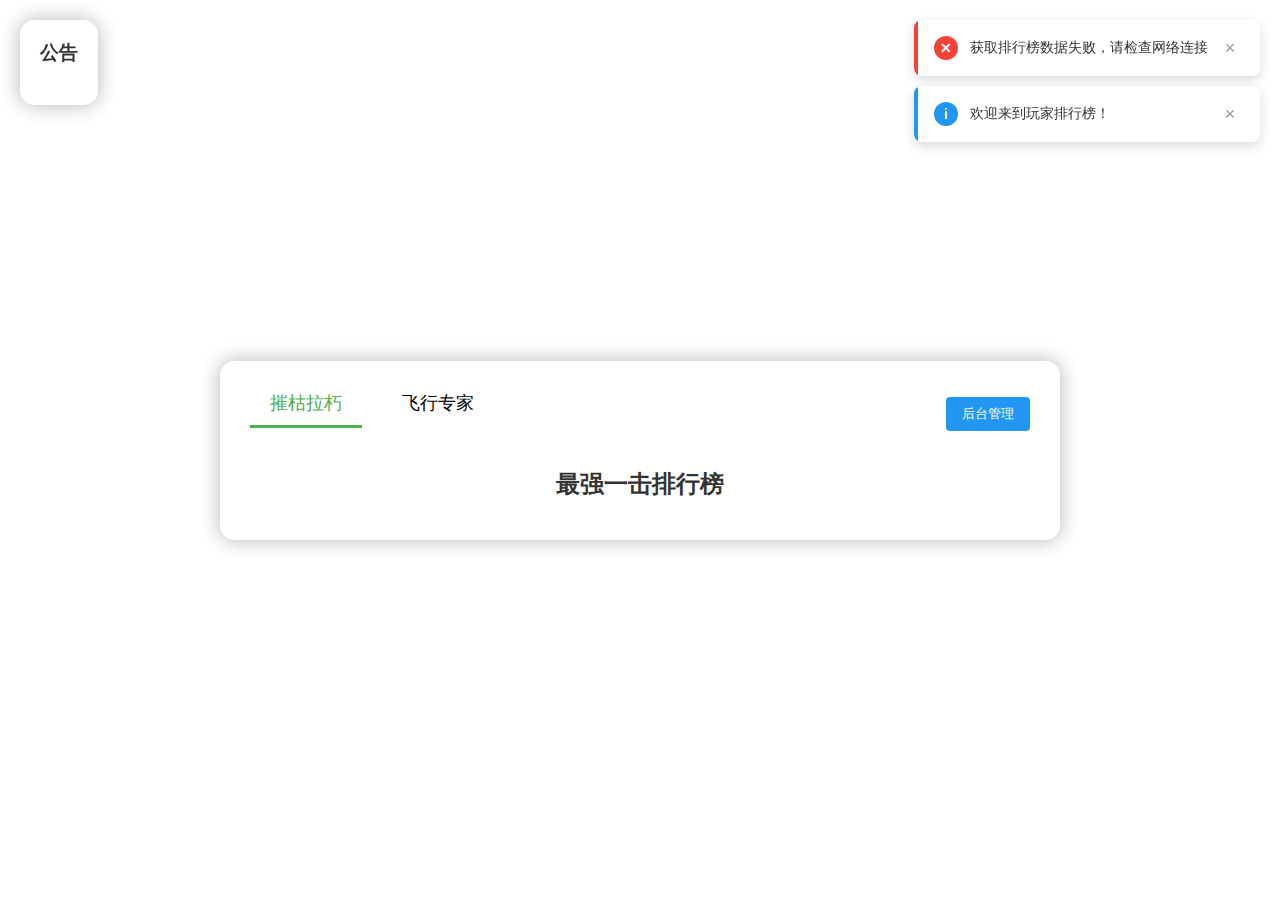
<file: rank/index.html>
<!DOCTYPE html>
<html lang="zh">
<head>
    <meta charset="UTF-8">
    <title>玩家数据排行榜</title>
    <link rel="icon" href="https://free.picui.cn/free/2025/06/03/683ec6d352935.ico" type="image/x-icon">
    <link rel="stylesheet" href="style.css">
    <link rel="stylesheet" href="modal.css">
    <!-- 禁用右键菜单 -->
    <script>
        document.oncontextmenu = function(){ return false; }
        document.onkeydown = function(e) {
            // 禁用 F12
            if (e.key === 'F12') {
                return false;
            }
            // 禁用 Ctrl+Shift+I
            if (e.ctrlKey && e.shiftKey && e.key === 'I') {
                return false;
            }
            // 禁用 Ctrl+U (查看源码)
            if (e.ctrlKey && e.key === 'u') {
                return false;
            }
        }
    </script>
    <!-- 添加viewport设置 -->
    <meta name="viewport" content="width=device-width, initial-scale=1.0, maximum-scale=1.0, user-scalable=no">
</head>
<body>
    <div class="announcement">
        <h3>公告</h3>
        <div id="announcement-content"></div>
    </div>

    <div class="container">
        <div class="header">
            <div class="tabs">
                <button class="tab-btn active" onclick="switchTab('damage')">摧枯拉朽</button>
                <button class="tab-btn" onclick="switchTab('flight')">飞行专家</button>
            </div>
            <button class="admin-btn" onclick="window.location.href='admin.html'">后台管理</button>
        </div>

        <div id="damage-board" class="leaderboard active">
            <h2>最强一击排行榜</h2>
            <div class="rank-list">
                <!-- 数据将通过JavaScript动态插入 -->
            </div>
            <div class="pagination" id="damage-pagination">
                <!-- 分页控件将通过JavaScript动态插入 -->
            </div>
        </div>

        <div id="flight-board" class="leaderboard">
            <h2>最远飞行距离排行榜</h2>
            <div class="rank-list">
                <!-- 数据将通过JavaScript动态插入 -->
            </div>
            <div class="pagination" id="flight-pagination">
                <!-- 分页控件将通过JavaScript动态插入 -->
            </div>
        </div>
    </div>

    <!-- 添加配置文件 -->
    <script src="config.js"></script>
    <script src="modal.js"></script>
    <script src="script.js"></script>

</body>
</html>
</file>
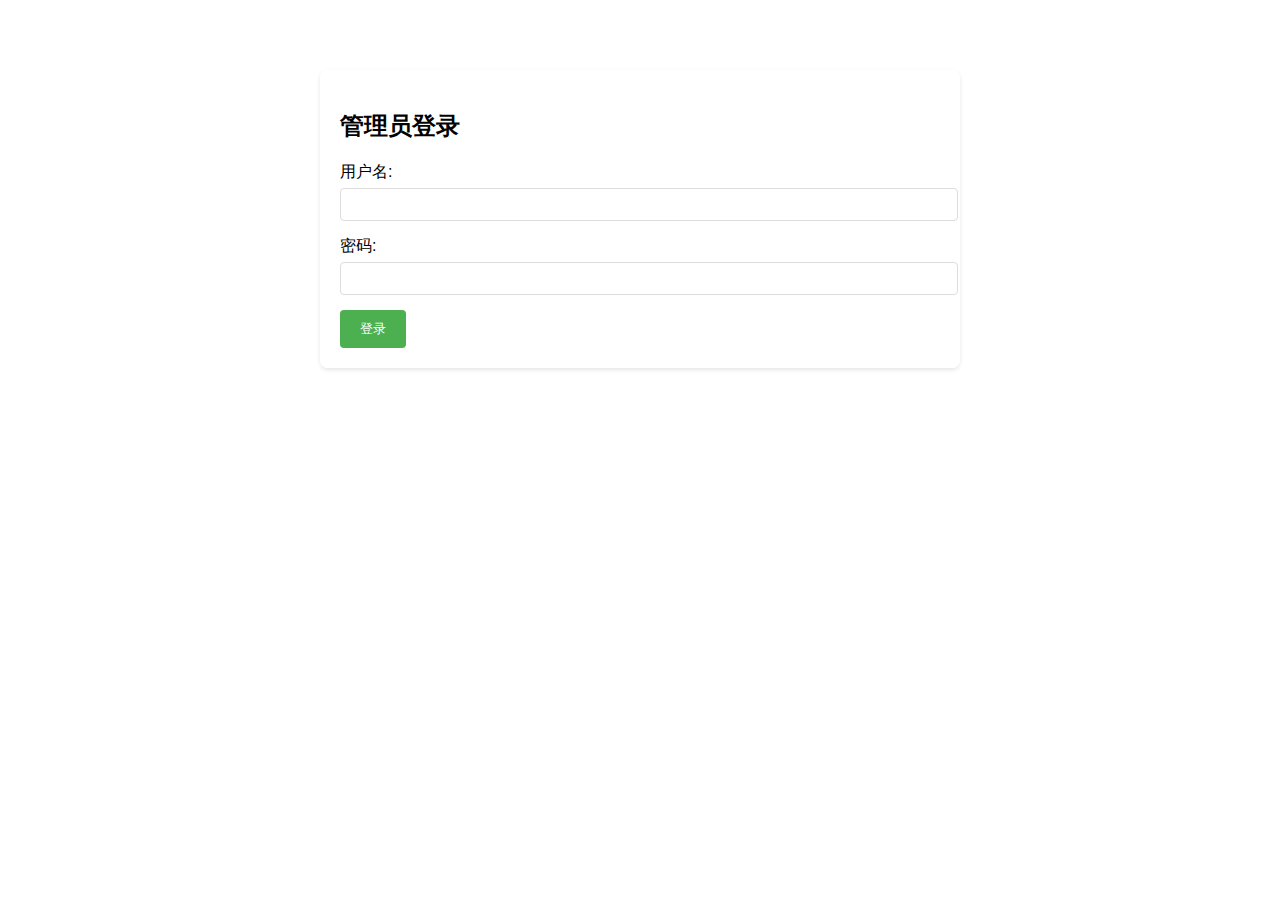
<file: rank/admin.html>
<!DOCTYPE html>
<html lang="zh">
<head>
    <meta charset="UTF-8">
    <title>管理后台</title>
    <link rel="icon" href="https://free.picui.cn/free/2025/06/03/683ec6d352935.ico" type="image/x-icon">
    <link rel="stylesheet" href="admin.css">
    <link rel="stylesheet" href="modal.css">
    <!-- 禁用右键菜单 -->
    <script>
        document.oncontextmenu = function(){ return false; }
        document.onkeydown = function(e) {
            // 禁用 F12
            if (e.key === 'F12') {
                return false;
            }
            // 禁用 Ctrl+Shift+I
            if (e.ctrlKey && e.shiftKey && e.key === 'I') {
                return false;
            }
            // 禁用 Ctrl+U (查看源码)
            if (e.ctrlKey && e.key === 'u') {
                return false;
            }
        }
    </script>
    <!-- 添加viewport设置 -->
    <meta name="viewport" content="width=device-width, initial-scale=1.0, maximum-scale=1.0, user-scalable=no">
</head>
<body>
    <div class="login-container" id="loginForm">
        <h2>管理员登录</h2>
        <form onsubmit="return handleLogin(event)">
            <div class="form-group">
                <label>用户名:</label>
                <input type="text" id="username" required>
            </div>
            <div class="form-group">
                <label>密码:</label>
                <input type="password" id="password" required>
            </div>
            <button type="submit">登录</button>
        </form>
    </div>

    <div class="admin-container" id="adminPanel" style="display: none;">
        <h2>系统配置</h2>
        <div class="config-section">
            <div class="button-group">
                <button onclick="window.location.href='index.html'" class="back-btn">返回排行榜</button>
            </div>
            <div class="form-group">
                <label>公告内容:</label>
                <textarea id="announcement" rows="4"></textarea>
            </div>
            <div class="form-group">
                <label>数据时间阈值:</label>
                <input type="datetime-local" id="lastSaveTime">
            </div>
            <div class="form-group">
                <label>同步间隔(分钟):</label>
                <input type="number" id="syncInterval" min="1">
            </div>
            <div class="button-group">
                <button onclick="saveConfig()">保存配置</button>
                <button onclick="clearLeaderboard()" class="danger">清空排行榜</button>
            </div>
        </div>
    </div>

    <script src="config.js"></script>
    <script src="modal.js"></script>
    <script src="admin.js"></script>
</body>
</html>
</file>
<file: rank/style.css>
body {
    margin: 0;
    padding: 0;
    font-family: Arial, sans-serif;
    background: url('https://free.picui.cn/free/2025/06/12/6849c25a4f8ff.jpg') no-repeat center center fixed;
    background-size: cover;
    min-height: 100vh;
    display: flex;
    justify-content: center;
    align-items: center;
    gap: 20px;
}

.announcement {
    position: fixed;
    left: 20px;
    top: 20px;
    transform: none;
    background: rgba(255, 255, 255, 0.9);
    padding: 20px;
    border-radius: 15px;
    box-shadow: 0 0 20px rgba(0, 0, 0, 0.3);
    max-width: 300px;
    z-index: 1000;
}

.announcement h3 {
    margin-top: 0;
    color: #333;
    text-align: center;
}

#announcement-content {
    white-space: pre-line;
    color: #666;
    line-height: 1.5;
}

.container {
    background: rgba(255, 255, 255, 0.9);
    border-radius: 15px;
    padding: 20px;
    width: 80%;
    max-width: 800px;
    box-shadow: 0 0 20px rgba(0, 0, 0, 0.3);
    margin-left: auto;
    margin-right: auto;
}

.tabs {
    display: flex;
    justify-content: center;
    margin-bottom: 20px;
}

.tab-btn {
    background: none;
    border: none;
    padding: 10px 20px;
    margin: 0 10px;
    font-size: 18px;
    cursor: pointer;
    border-bottom: 3px solid transparent;
    transition: all 0.3s;
}

.tab-btn.active {
    border-bottom-color: #4CAF50;
    color: #4CAF50;
}

.leaderboard {
    display: none;
}

.leaderboard.active {
    display: block;
}

h2 {
    text-align: center;
    color: #333;
    margin-bottom: 20px;
}

.rank-list {
    padding: 0 20px;
}

.rank-item {
    display: flex;
    align-items: center;
    padding: 15px;
    margin-bottom: 10px;
    background: rgba(255, 255, 255, 0.8);
    border-radius: 8px;
    box-shadow: 0 2px 5px rgba(0, 0, 0, 0.1);
}

.rank {
    font-size: 24px;
    font-weight: bold;
    width: 50px;
    color: #666;
}

.rank-1 { color: #FFD700; }
.rank-2 { color: #C0C0C0; }
.rank-3 { color: #CD7F32; }

.player-info {
    flex-grow: 1;
    display: flex;
    justify-content: space-between;
    align-items: center;
}

.player-details {
    display: flex;
    flex-direction: column;
}

.player-name {
    font-size: 18px;
    font-weight: bold;
    margin-bottom: 5px;
}

.player-score {
    font-size: 16px;
    color: #666;
}

.player-uid {
    font-size: 14px;
    color: #888;
    margin-top: 2px;
}

.pagination {
    display: flex;
    justify-content: center;
    gap: 5px;
    margin-top: 20px;
    flex-wrap: wrap;
    max-width: 100%;
}

.page-btn {
    padding: 5px 10px;
    border: none;
    background: #f0f0f0;
    cursor: pointer;
    border-radius: 5px;
    transition: all 0.3s;
    margin: 2px;
    min-width: 32px;
}

.page-btn:hover {
    background: #e0e0e0;
}

.page-btn.active {
    background: #4CAF50;
    color: white;
}

.page-btn:disabled {
    background: #ccc;
    cursor: not-allowed;
}

.header {
    display: flex;
    justify-content: space-between;
    align-items: center;
    margin-bottom: 20px;
}

.admin-btn {
    padding: 8px 16px;
    background-color: #2196F3;
    color: white;
    border: none;
    border-radius: 4px;
    cursor: pointer;
    margin-right: 10px;
}

.admin-btn:hover {
    background-color: #1976D2;
}

@media screen and (max-width: 768px) {
    body {
        padding: 20px;
        flex-direction: column;
    }

    .announcement {
        position: relative;
        left: 0;
        top: 0;
        max-width: 100%;
        margin-bottom: 20px;
    }

    .container {
        width: 100%;
        margin: 0;
        padding: 15px;
    }

    .rank-item {
        flex-direction: column;
        text-align: center;
    }

    .player-info {
        flex-direction: column;
        gap: 10px;
    }

    .rank {
        margin-bottom: 10px;
    }

    .tab-btn {
        padding: 8px 12px;
        font-size: 16px;
    }

    .player-name {
        font-size: 16px;
    }

    .player-score {
        font-size: 14px;
    }

    .player-uid {
        font-size: 12px;
    }
}
</file>
<file: rank/modal.css>
/* ==================== 自定义弹窗样式 ==================== */

/* 弹窗遮罩层 */
.modal-overlay {
    display: none;
    position: fixed;
    top: 0;
    left: 0;
    width: 100%;
    height: 100%;
    background: rgba(0, 0, 0, 0.5);
    backdrop-filter: blur(5px);
    z-index: 9998;
    animation: fadeIn 0.3s ease;
}

.modal-overlay.active {
    display: flex;
    justify-content: center;
    align-items: center;
}

/* 弹窗容器 */
.modal-container {
    background: white;
    border-radius: 12px;
    box-shadow: 0 10px 40px rgba(0, 0, 0, 0.3);
    min-width: 320px;
    max-width: 500px;
    max-height: 90vh;
    overflow: hidden;
    animation: slideDown 0.3s ease;
    position: relative;
}

/* 弹窗头部 */
.modal-header {
    padding: 20px 24px;
    border-bottom: 1px solid #e0e0e0;
    display: flex;
    align-items: center;
    justify-content: space-between;
}

.modal-title {
    font-size: 18px;
    font-weight: 600;
    color: #333;
    margin: 0;
    display: flex;
    align-items: center;
    gap: 10px;
}

.modal-icon {
    width: 24px;
    height: 24px;
    display: flex;
    align-items: center;
    justify-content: center;
    border-radius: 50%;
    font-size: 16px;
}

.modal-icon.success {
    background: #4CAF50;
    color: white;
}

.modal-icon.error {
    background: #f44336;
    color: white;
}

.modal-icon.warning {
    background: #ff9800;
    color: white;
}

.modal-icon.info {
    background: #2196F3;
    color: white;
}

.modal-close {
    background: none;
    border: none;
    font-size: 24px;
    color: #999;
    cursor: pointer;
    padding: 0;
    width: 30px;
    height: 30px;
    display: flex;
    align-items: center;
    justify-content: center;
    border-radius: 4px;
    transition: all 0.2s;
}

.modal-close:hover {
    background: #f0f0f0;
    color: #333;
}

/* 弹窗内容 */
.modal-body {
    padding: 24px;
    color: #666;
    font-size: 14px;
    line-height: 1.6;
    max-height: 60vh;
    overflow-y: auto;
}

/* 弹窗底部按钮区 */
.modal-footer {
    padding: 16px 24px;
    border-top: 1px solid #e0e0e0;
    display: flex;
    justify-content: flex-end;
    gap: 10px;
}

.modal-btn {
    padding: 8px 20px;
    border: none;
    border-radius: 6px;
    cursor: pointer;
    font-size: 14px;
    font-weight: 500;
    transition: all 0.2s;
    min-width: 80px;
}

.modal-btn-primary {
    background: #4CAF50;
    color: white;
}

.modal-btn-primary:hover {
    background: #45a049;
    transform: translateY(-1px);
    box-shadow: 0 2px 8px rgba(76, 175, 80, 0.3);
}

.modal-btn-danger {
    background: #f44336;
    color: white;
}

.modal-btn-danger:hover {
    background: #da190b;
    transform: translateY(-1px);
    box-shadow: 0 2px 8px rgba(244, 67, 54, 0.3);
}

.modal-btn-secondary {
    background: #f0f0f0;
    color: #666;
}

.modal-btn-secondary:hover {
    background: #e0e0e0;
}

/* Toast 提示样式 */
.toast-container {
    position: fixed;
    top: 20px;
    right: 20px;
    z-index: 9999;
    display: flex;
    flex-direction: column;
    gap: 10px;
}

.toast {
    background: white;
    border-radius: 8px;
    box-shadow: 0 4px 12px rgba(0, 0, 0, 0.15);
    padding: 16px 20px;
    min-width: 300px;
    max-width: 400px;
    display: flex;
    align-items: center;
    gap: 12px;
    animation: slideInRight 0.3s ease;
    position: relative;
    overflow: hidden;
}

.toast::before {
    content: '';
    position: absolute;
    left: 0;
    top: 0;
    bottom: 0;
    width: 4px;
}

.toast.success::before {
    background: #4CAF50;
}

.toast.error::before {
    background: #f44336;
}

.toast.warning::before {
    background: #ff9800;
}

.toast.info::before {
    background: #2196F3;
}

.toast-icon {
    width: 24px;
    height: 24px;
    border-radius: 50%;
    display: flex;
    align-items: center;
    justify-content: center;
    flex-shrink: 0;
    font-size: 14px;
    font-weight: bold;
}

.toast.success .toast-icon {
    background: #4CAF50;
    color: white;
}

.toast.error .toast-icon {
    background: #f44336;
    color: white;
}

.toast.warning .toast-icon {
    background: #ff9800;
    color: white;
}

.toast.info .toast-icon {
    background: #2196F3;
    color: white;
}

.toast-content {
    flex: 1;
    color: #333;
    font-size: 14px;
    line-height: 1.4;
}

.toast-close {
    background: none;
    border: none;
    color: #999;
    cursor: pointer;
    font-size: 18px;
    padding: 0;
    width: 20px;
    height: 20px;
    display: flex;
    align-items: center;
    justify-content: center;
    flex-shrink: 0;
    border-radius: 4px;
    transition: all 0.2s;
}

.toast-close:hover {
    background: #f0f0f0;
    color: #333;
}

/* 动画效果 */
@keyframes fadeIn {
    from {
        opacity: 0;
    }
    to {
        opacity: 1;
    }
}

@keyframes slideDown {
    from {
        transform: translateY(-50px);
        opacity: 0;
    }
    to {
        transform: translateY(0);
        opacity: 1;
    }
}

@keyframes slideInRight {
    from {
        transform: translateX(400px);
        opacity: 0;
    }
    to {
        transform: translateX(0);
        opacity: 1;
    }
}

@keyframes slideOutRight {
    from {
        transform: translateX(0);
        opacity: 1;
    }
    to {
        transform: translateX(400px);
        opacity: 0;
    }
}

/* 响应式设计 */
@media screen and (max-width: 768px) {
    .modal-container {
        min-width: 280px;
        max-width: 90%;
        margin: 20px;
    }

    .toast-container {
        top: 10px;
        right: 10px;
        left: 10px;
    }

    .toast {
        min-width: auto;
        width: 100%;
    }

    .modal-footer {
        flex-direction: column-reverse;
    }

    .modal-btn {
        width: 100%;
    }
}
</file>
<file: rank/admin.css>
body {
    font-family: Arial, sans-serif;
    margin: 0;
    padding: 20px;
    background: url('https://free.picui.cn/free/2025/06/12/6849c25a4f8ff.jpg') no-repeat center center fixed;
    background-size: cover;
}

.login-container, .admin-container {
    max-width: 600px;
    margin: 50px auto;
    padding: 20px;
    background: rgba(255, 255, 255, 0.95);
    border-radius: 8px;
    box-shadow: 0 2px 4px rgba(0,0,0,0.1);
}

.form-group {
    margin-bottom: 15px;
}

.form-group label {
    display: block;
    margin-bottom: 5px;
}

.form-group input, .form-group textarea {
    width: 100%;
    padding: 8px;
    border: 1px solid #ddd;
    border-radius: 4px;
}

button {
    padding: 10px 20px;
    background-color: #4CAF50;
    color: white;
    border: none;
    border-radius: 4px;
    cursor: pointer;
}

button:hover {
    background-color: #45a049;
}

button.danger {
    background-color: #f44336;
    margin-left: 10px;
}

button.danger:hover {
    background-color: #da190b;
}
</file>
